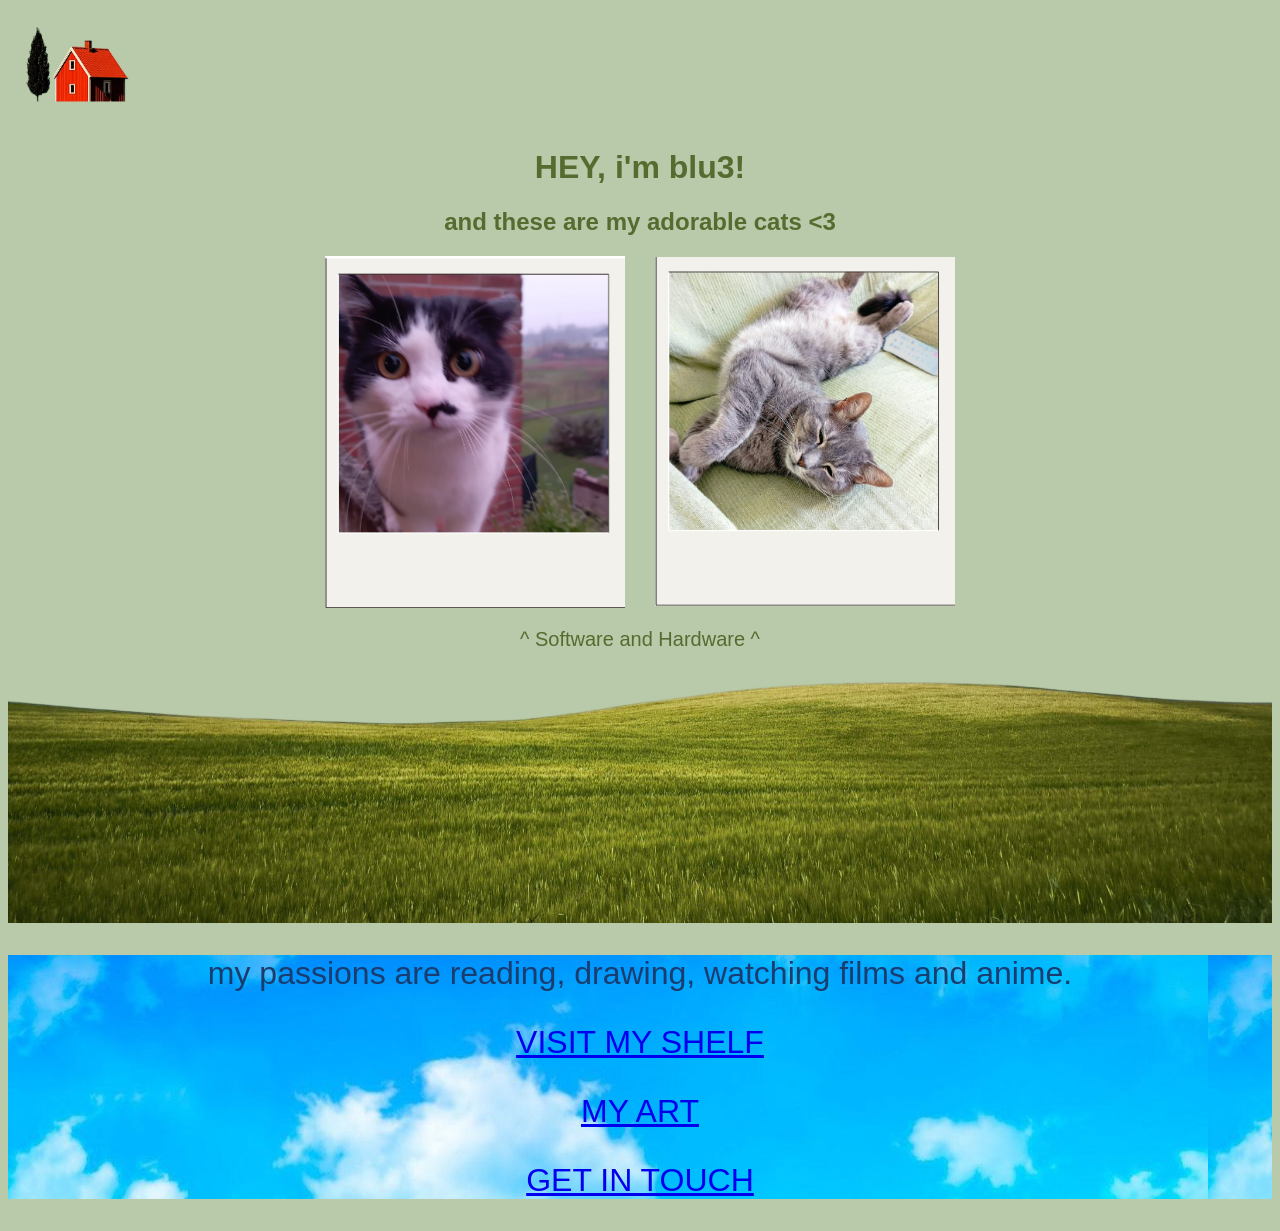
<file: index.html>
<html>
    <head>

        <meta charset="UTF-8">
        <meta name="viewport" content="width=device-width, initial scale=1.0">
        <link rel="stylesheet" href="stylesheet.css">


    </head>

    


    <title>blu3</title>
    <nav>
        <a href="index.html"><img src="im/homesito.png" height="120"></a>
        
        
    </nav>

    <body>
        <h1>HEY, i'm blu3!</h1> 
        
        <h2>and these are my adorable cats &lt;3 </h2>
        
    
        <div class="soft-hard">
        <a href="page-software.html"><img src="im/gattosito.png" alt="my cat" width=auto height="200"> </a>
        <a href="page-hardware.html"><img src="im/bigiosito.png" alt="my cat" width=auto height="200"></a>
        </div>
       
        

        <div class="subtitle-cats">
            <p> ^ Software and Hardware ^ </p>
            
        </div>

        <div class="bottom">
            <img src="im/pratolungosito.png" alt="grass">
        </div>
        <div class="passions">
            <p>my passions are reading, drawing, watching films and anime.</p>
            <a href="bookshelf.html"><p>VISIT MY SHELF</p></a>
            <a href="my-gallery.html"><p>MY ART</p></a>
            <a href="write-to-me.html"><p>GET IN TOUCH</p></a>
        </div>
        


    </body>










</html>
</file>
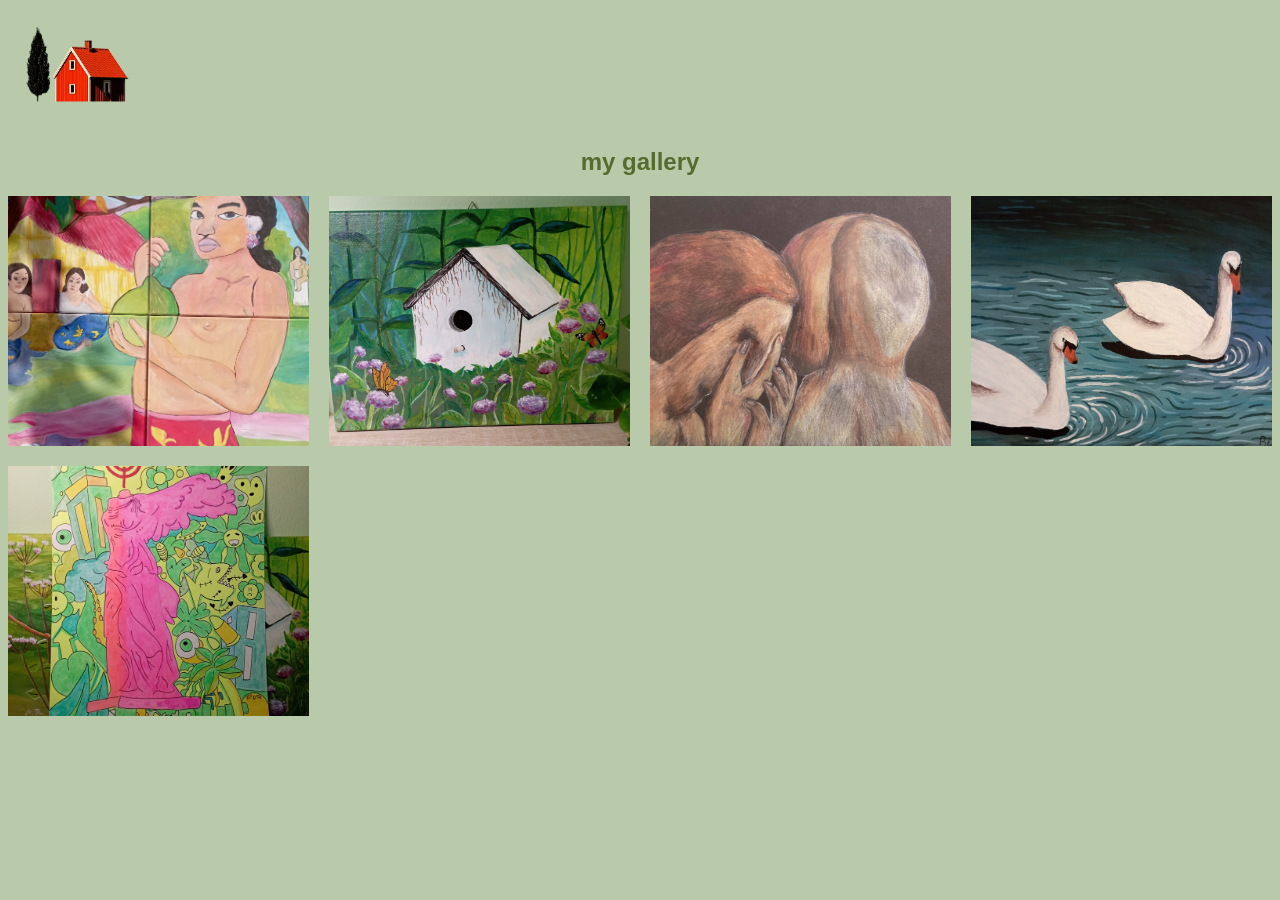
<file: my-gallery.html>
<html>
    <head>

        <meta charset="UTF-8">
        <meta name="viewport" content="width=device-width, initial scale=1.0">
        <link rel="stylesheet" href="stylesheet.css">


    </head>
    <title>blu3</title>
    
    <nav>
        <a href="index.html"><img src="im/homesito.png" height="120"></a>
        
        
    </nav>

    <body>
     
           <h2>my gallery</h2>
        <div class="table-gallery">
            <img src="im/paint1.jpg">
            <img src="im/paint2.jpg">
            <img src="im/paint3.jpg">
            <img src="im/paint4.jpg">
            <img src="im/paint5.jpg">
          

        </div>
      
    </body>
</html>
</file>
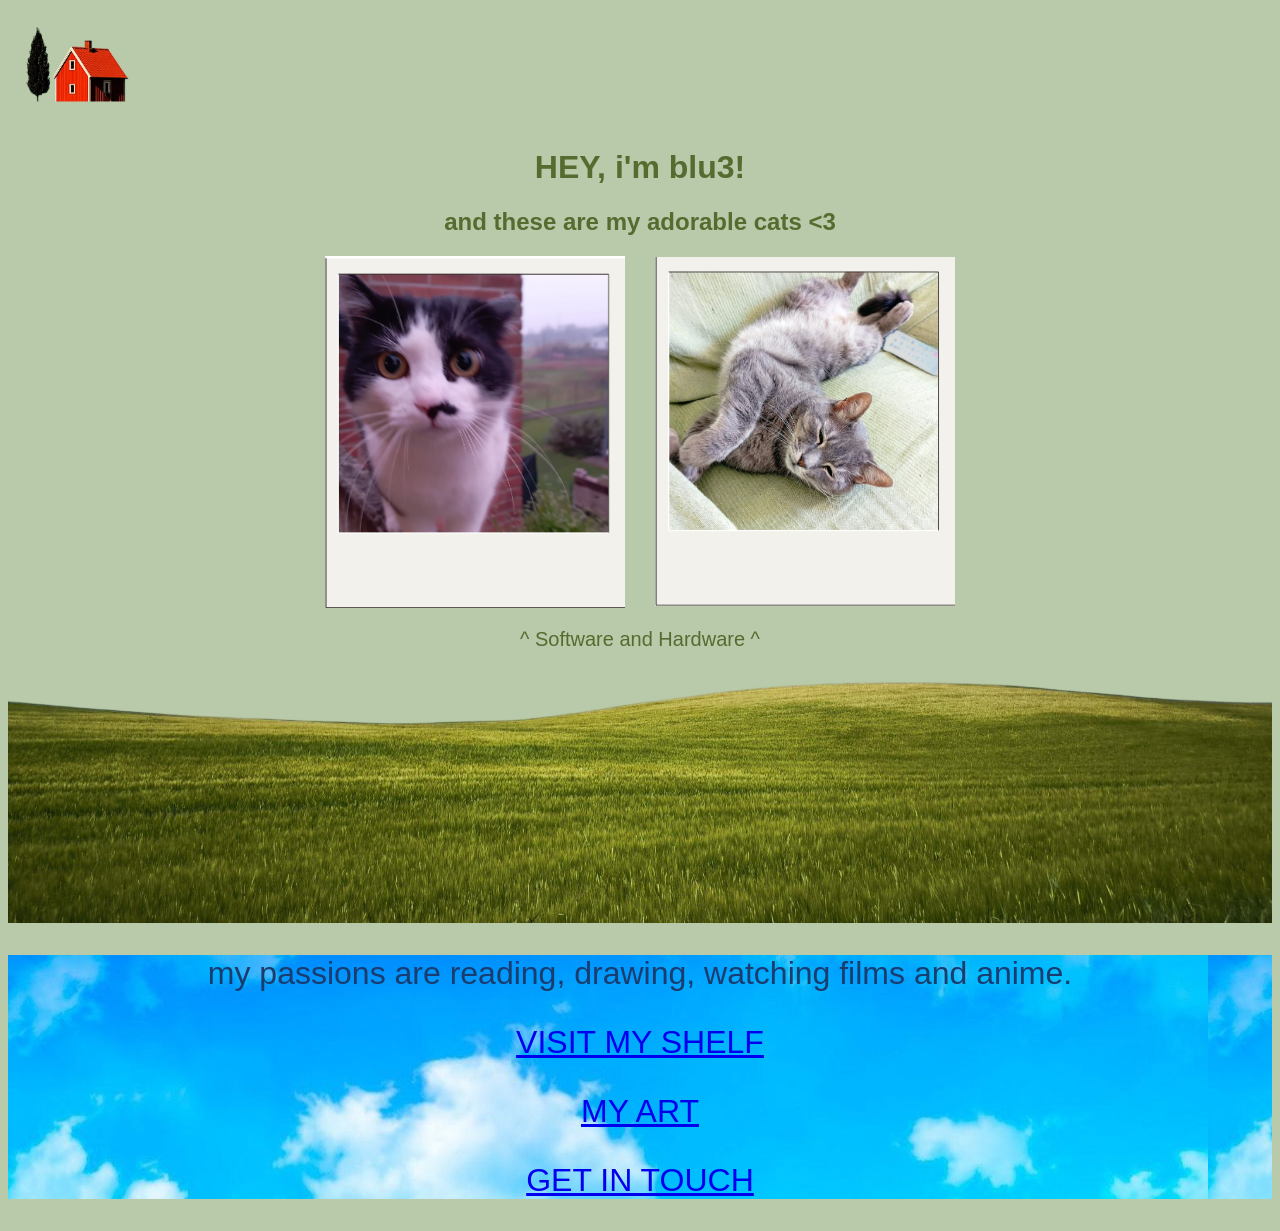
<file: my-personal-site.html>
<html>
    <head>

        <meta charset="UTF-8">
        <meta name="viewport" content="width=device-width, initial scale=1.0">
        <link rel="stylesheet" href="stylesheet.css">


    </head>

    


    <title>blu3</title>
    <nav>
        <a href="my-personal-site.html"><img src="homesito.png" height="120"></a>
        
        
    </nav>

    <body>
        <h1>HEY, i'm blu3!</h1> 
        
        <h2>and these are my adorable cats &lt;3 </h2>
        
    
        <div class="soft-hard">
        <a href="page-software.html"><img src="gattosito.png" alt="my cat" width=auto height="300"> </a>
        <a href="page-hardware.html"><img src="bigiosito.png" alt="my cat" width=auto height="300"></a>
        </div>
       
        

        <div class="subtitle-cats">
            <p> ^ Software and Hardware ^ </p>
            
        </div>

        <div class="bottom">
            <img src="pratolungosito.png" alt="grass" width="1500" height="225">
        </div>
        <div class="passions">
            <p>my passions are reading, drawing, watching films and anime.</p>
            <a href="bookshelf.html"><p>VISIT MY SHELF</p></a>
            <a href="my-gallery.html"><p>MY ART</p></a>
            <a href="write-to-me.html"><p>GET IN TOUCH</p></a>
        </div>
        


    </body>










</html>
</file>
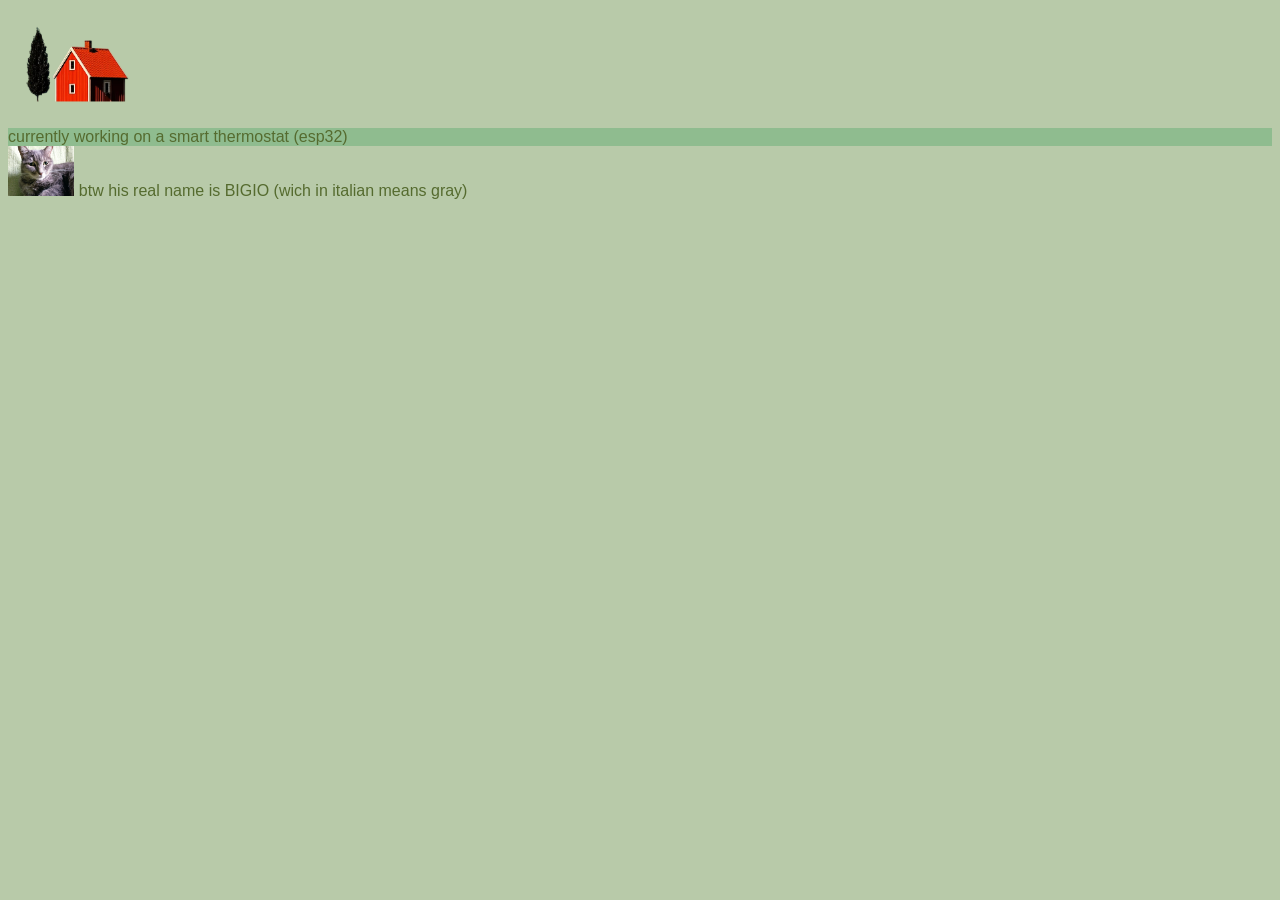
<file: page-hardware.html>
<html>
    <head>

        <meta charset="UTF-8">
        <meta name="viewport" content="width=device-width, initial scale=1.0">
        <link rel="stylesheet" href="stylesheet.css">


    </head>
    <title>blu3</title>

    
    
    
    <nav>
        <a href="index.html"><img src="im/homesito.png" height="120"></a>

    </nav>

    <body>
        <div class="hardware">
            <div class="hardwarep1">
                currently working on a smart thermostat (esp32)

            </div>
        </div>

        <div class="bottombigio">
            <img src="im/bigioreal.jpg" height="50px">
            btw his real name is BIGIO (wich in italian means gray)
        
        </div>

        

    </body>

</html>
</file>
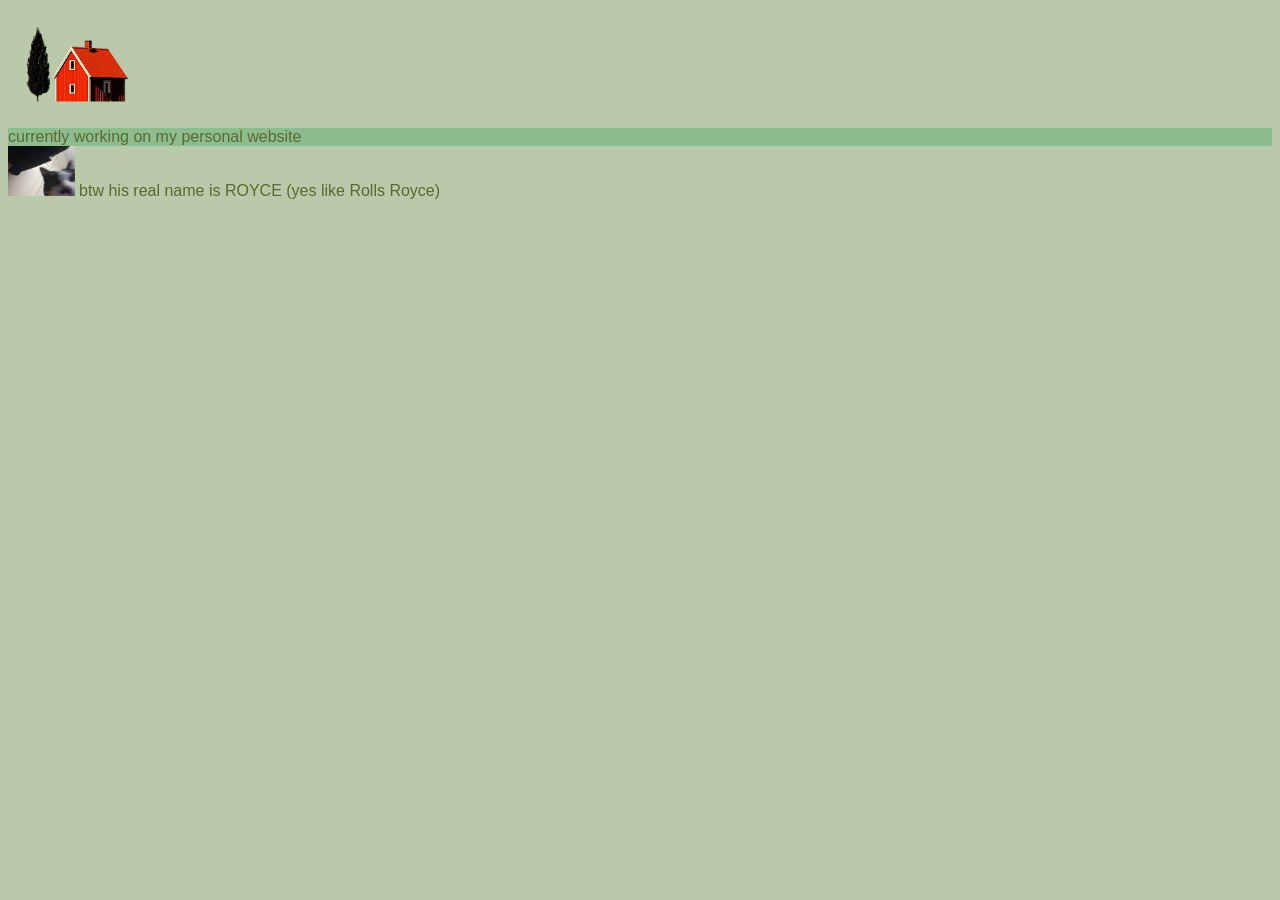
<file: page-software.html>
<html>
    
    <head>

        <meta charset="UTF-8">
        <meta name="viewport" content="width=device-width, initial scale=1.0">
        <link rel="stylesheet" href="stylesheet.css">


    </head>
    <nav>
        <a href="index.html"><img src="im/homesito.png" height="120"></a>

    </nav>
    <title>blu3</title>
    <body>
        
        <div class="software">
            <div class="softwarep1">
                currently working on my personal website

            </div>
        </div>
        
        <div class="bottombigio">
            <img src="im/roycereal.jpg" height="50px">
            btw his real name is ROYCE (yes like Rolls Royce)
        
        </div>

        

        
  
    </body>
</html>
</file>
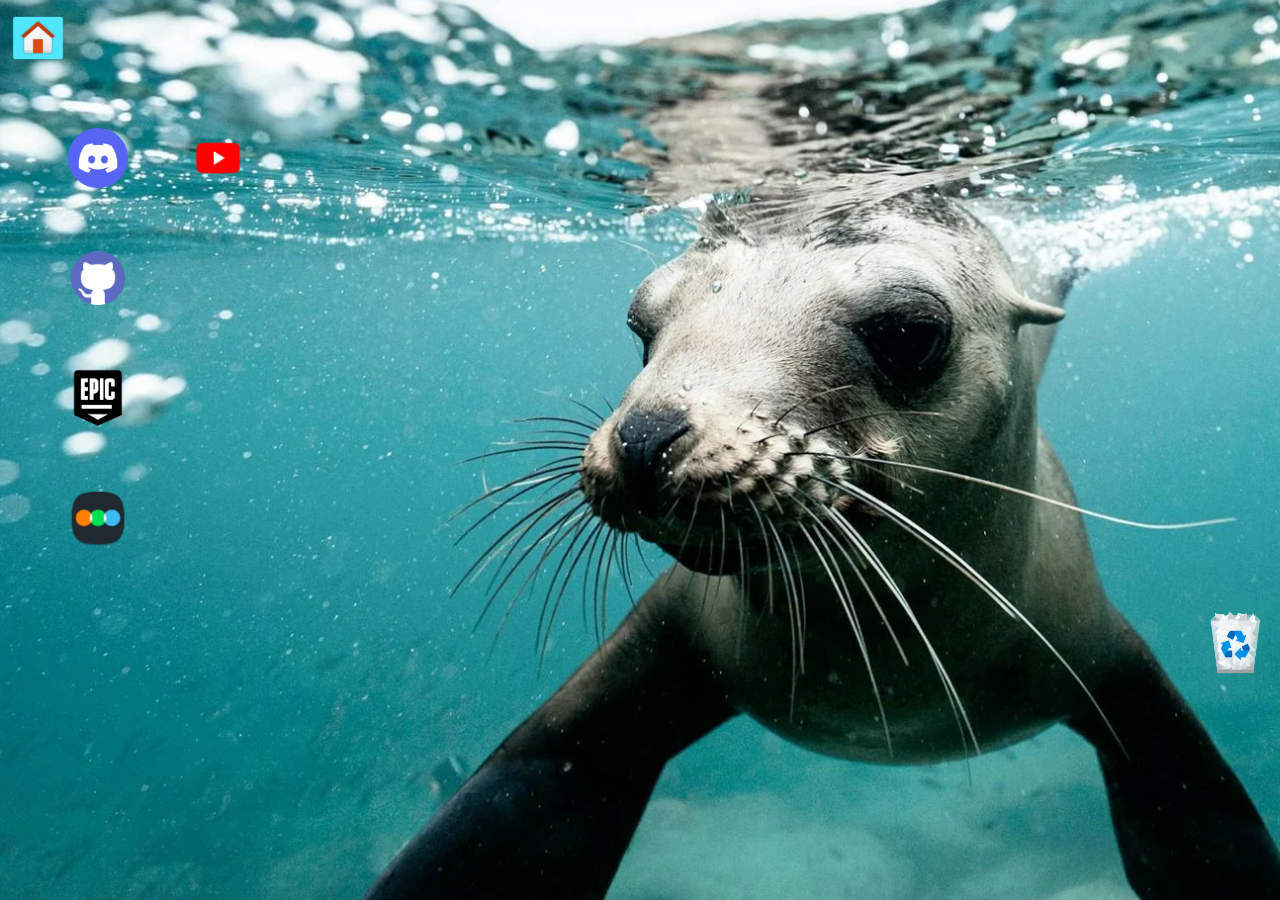
<file: write-to-me.html>
<html>
    <head>

        <meta charset="UTF-8">
        <meta name="viewport" content="width=device-width, initial scale=1.0">
        <link rel="stylesheet" href="stylesheet.css">
    


    </head>
    <title>blu3</title>
    <nav>
        <a href="index.html"><img src="im/home-contacts.png" height="60"></a>
        
        
    </nav>

    <body class="body-contacts">
        
        <div class="contacts">
        <a href="discord://-/users/1116074071826903172"><img src="im/discord.webp" height="60"></a>
        <a href="https://www.youtube.com/@blu3_frog"><img src="im/yt.png" height="60"></a>

        </div>
        <div class="column-contacts">
        <a href="https://github.com/blu3frog"><img src="im/github-logo.png" height="60"></a>
        <a href="https://store.epicgames.com/u/066518e5c5ce47b883dd2d277cf70031"><img src="im/epic.png" height="60"></a>
        <a href="https://boxd.it/fDTZH"><img src="im/Letterboxd_2023_logo.png" height="60"></a>
        </div>

        <div class="bin">
        <img src="im/bin.png" height="70">

        </div>
        
      
        
    </body>
</html>
</file>
<file: stylesheet.css>
body{
    background-color: rgb(184, 202, 169);
}

h1{
    color: darkolivegreen;
    font-family: 'Franklin Gothic Medium', 'Arial Narrow', Arial, sans-serif;
    text-align: center;
    
}
h2{
    color: darkolivegreen;
    font-family: 'Franklin Gothic Medium', 'Arial Narrow', Arial, sans-serif;
    text-align: center;
}
h3{
    color: darkolivegreen;
    font-family: 'Franklin Gothic Medium', 'Arial Narrow', Arial, sans-serif;
    text-align: center;
}



.soft-hard{
    display: flex;
    flex-wrap: nowrap;
    justify-content: center;
    align-items: center;
    gap: 30px;
    width: 100%;
    

}
.soft-hard img{
    max-width: 300px;
    width: 100%;
    height: auto;

    
}


.images-slot{
    
    justify-content: space-between;
    align-items: center;
    gap: 30px;
}


.subtitle-cats{
    color: darkolivegreen;
    font-family: 'Franklin Gothic Medium', 'Arial Narrow', Arial, sans-serif;
    font-size: 20px;
    text-align: center;
}

.bottom img{
    width: 100vw;
    max-width: 100%;
    height: auto;
    object-fit: cover;

}


.textbox{
    color: darkolivegreen;
    font-family: 'Franklin Gothic Medium', 'Arial Narrow', Arial, sans-serif;
    font-size: xx-large;
    text-align: center;
    
}

.passions {
    color: rgb(26, 60, 110);
    background-image:url(im/sky.jpg);
    font-family: 'Franklin Gothic Medium', 'Arial Narrow', Arial, sans-serif;
    font-size: xx-large;
    text-align: center;
}
.table-books{
    display: grid;
    grid-template-columns: repeat(auto-fit, minmax(250px, 1fr));
    gap: 10px;
    max-width:1500px;
    margin: 0 auto;
    


}

.table-books img{
    height: 250px;

    width: 60%;
    object-fit: cover;
    margin: 0 auto;

    

}


.body-contacts{
    background-image: url(im/foca.png);
    background-size: cover;
    background-image: no-repeat;


    
}
.contacts{
    margin: 60px;
    max-width: 60;
    display: flex;
    gap: 60px;
}
.column-contacts{
    margin: 60px;
    flex-direction: column;
    max-width: 60px;
    display: flex;
    gap: 60px;

}
.bin{
    
    margin-left: 1200px;
    

}

.table-gallery{
    display: grid;
    grid-template-columns: repeat(auto-fit, minmax(250px, 1fr));
    gap: 20px;
    max-width:1500px;
    margin: 0 auto;

}


.table-gallery img{
    height: 250px;
    width: 100%;
    object-fit: cover;
    
    

}

.hardware{
    font-family: 'Franklin Gothic Medium', 'Arial Narrow', Arial, sans-serif;
    color: darkolivegreen;
}
.hardwarep1{
    background-color: darkseagreen;
}
.bottombigio{
    font-family: Arial, Helvetica, sans-serif;
    color: darkolivegreen;
    position: relative;
    min-height: 500px;
}


.software{
    font-family: 'Franklin Gothic Medium', 'Arial Narrow', Arial, sans-serif;
    color: darkolivegreen;
}
.softwarep1{
    background-color: darkseagreen;
}
.bottomroyce{
    font-family: Arial, Helvetica, sans-serif;
    color: darkolivegreen;
    position: relative;
    min-height: 500px;
}
</file>
